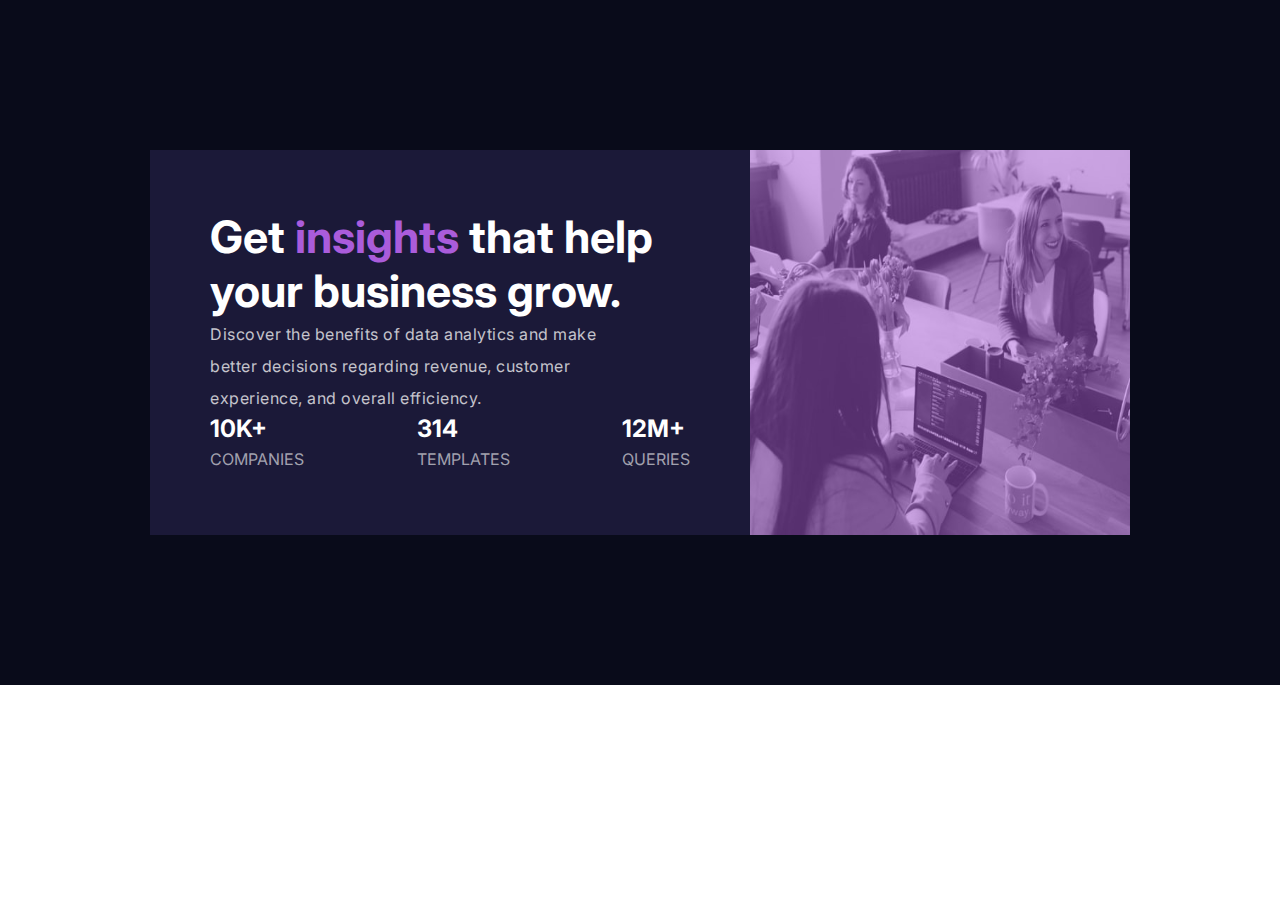
<file: index.html>
<!DOCTYPE html>
<html lang="en">
  <head>
    <meta charset="UTF-8" />
    <meta http-equiv="X-UA-Compatible" content="IE=edge" />
    <meta name="viewport" content="width=device-width, initial-scale=1.0" />
    <title>Document</title>
    <link rel="stylesheet" href="index.css" />
    <link rel="preconnect" href="https://fonts.googleapis.com" />
    <link rel="preconnect" href="https://fonts.gstatic.com" crossorigin />
    <link
      href="https://fonts.googleapis.com/css2?family=Inter:ital,opsz,wght@0,14..32,100..900;1,14..32,100..900&display=swap"
      rel="stylesheet"
    />
  </head>
  <body>
    <main>
      <div class="container">
        <div class="image-area">
          <img
            src="image-header-desktop.jpg"
            width="100%"
            height="100%"
            alt="image-area"
          />
        </div>

        <article>
          <h1>Get <span>insights</span> that help your business grow.</h1>
          <p>
            Discover the benefits of data analytics and make better decisions
            regarding revenue, customer experience, and overall efficiency.
          </p>
          <div class="rates-container">
            <div class="rates">
              <h2>10K+</h2>
              <p>COMPANIES</p>
            </div>
            <div class="rates">
              <h2>314</h2>
              <p>TEMPLATES</p>
            </div>
            <div class="rates">
              <h2>12M+</h2>
              <p>QUERIES</p>
            </div>
          </div>
        </article>
      </div>
    </main>
  </body>
</html>
</file>
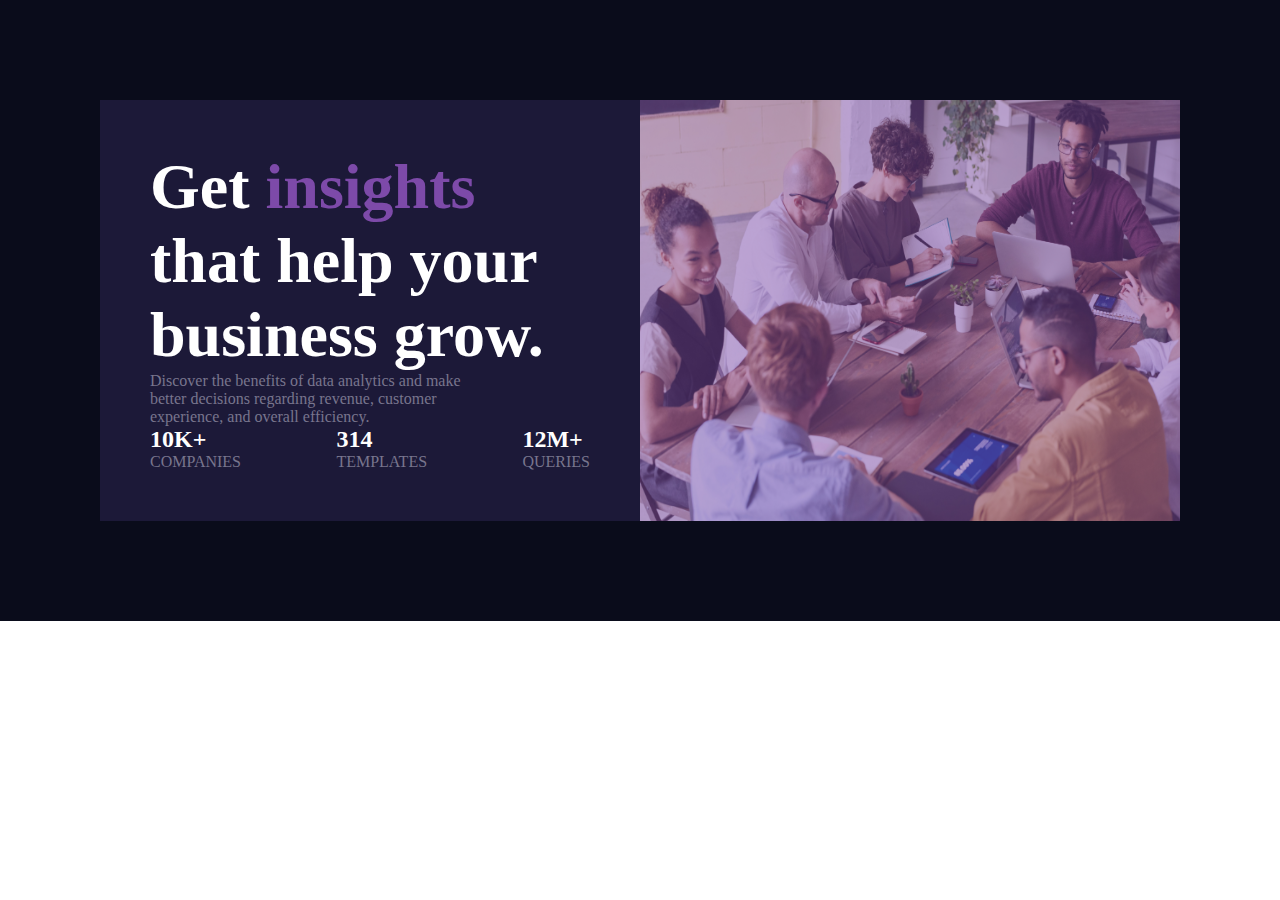
<file: Axia-2/index.html>
<!DOCTYPE html>
<html lang="en">
  <head>
    <meta charset="UTF-8" />
    <meta http-equiv="X-UA-Compatible" content="IE=edge" />
    <meta name="viewport" content="width=device-width, initial-scale=1.0" />
    <title>Document</title>
    <link rel="stylesheet" href="axia.css" />
  </head>
  <body>
    <main>
      <div class="container">
        <article>
          <h1>Get <span>insights</span> that help your business grow.</h1>
          <p>
            Discover the benefits of data analytics and make better decisions
            regarding revenue, customer experience, and overall efficiency.
          </p>
          <div class="rates-container">
            <div class="rates">
              <h2>10K+</h2>
              <p>COMPANIES</p>
            </div>
            <div class="rates">
              <h2>314</h2>
              <p>TEMPLATES</p>
            </div>
            <div class="rates">
              <h2>12M+</h2>
              <p>QUERIES</p>
            </div>
          </div>
        </article>

        <div class="image-area">
          <img
            src="pexels-fauxels-3182796.jpg"
            width="100%"
            height="100%"
            alt="image-area"
          />
        </div>
      </div>
    </main>
  </body>
</html>
</file>
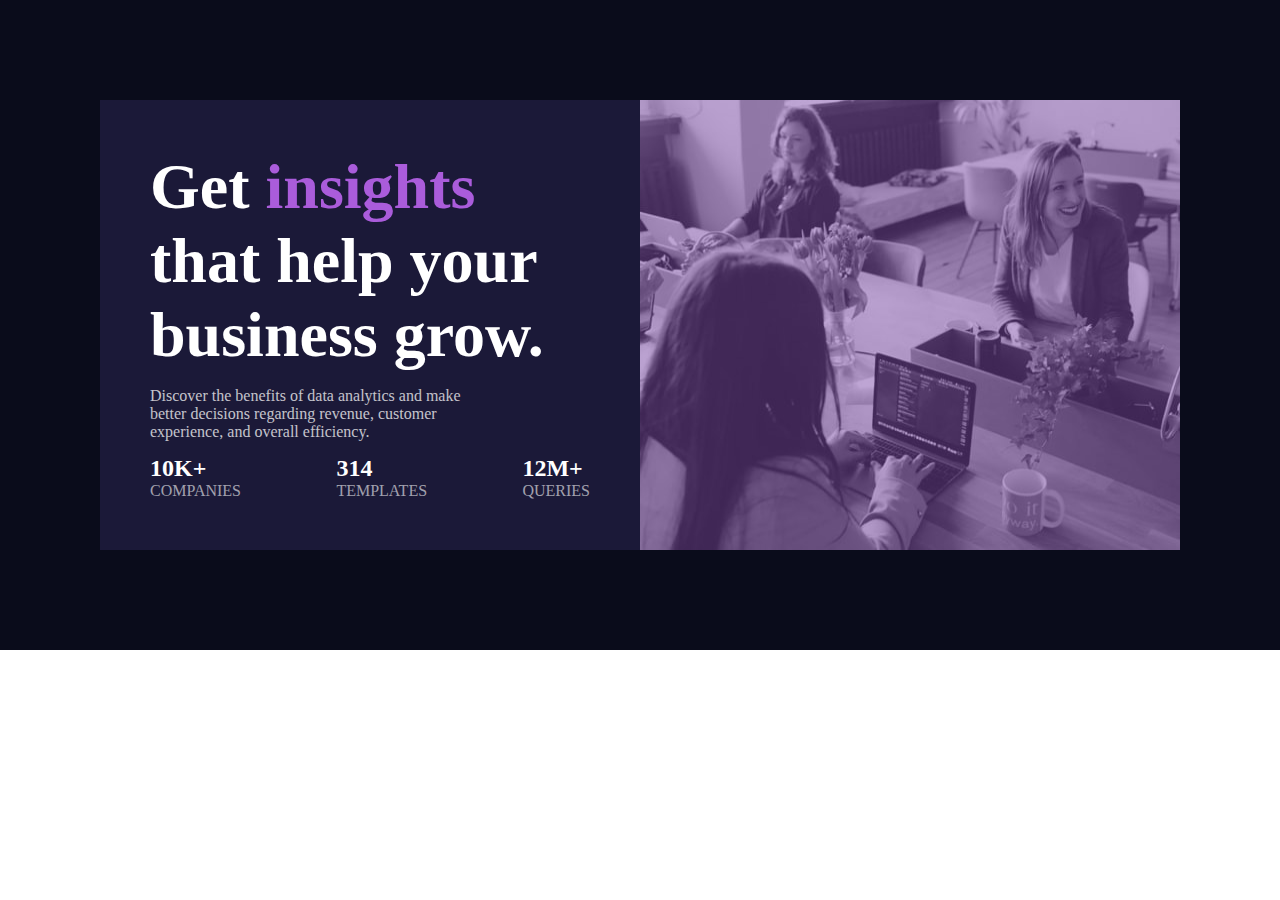
<file: Axia-assignment/index.html>
<!DOCTYPE html>
<html lang="en">
  <head>
    <meta charset="UTF-8" />
    <meta http-equiv="X-UA-Compatible" content="IE=edge" />
    <meta name="viewport" content="width=device-width, initial-scale=1.0" />
    <title>Document</title>
    <link rel="stylesheet" href="axia.css" />
  </head>
  <body>
    <main>
      <div class="container">
        <article>
          <h1>Get <span>insights</span> that help your business grow.</h1>
          <p>
            Discover the benefits of data analytics and make better decisions
            regarding revenue, customer experience, and overall efficiency.
          </p>
          <div class="rates-container">
            <div class="rates">
              <h2>10K+</h2>
              <p>COMPANIES</p>
            </div>
            <div class="rates">
              <h2>314</h2>
              <p>TEMPLATES</p>
            </div>
            <div class="rates">
              <h2>12M+</h2>
              <p>QUERIES</p>
            </div>
          </div>
        </article>

        <div class="image-area">
          <img
            src="/image-header-desktop.jpg"
            width="100%"
            height="100%"
            alt="image-area"
          />
        </div>
      </div>
    </main>
  </body>
</html>
</file>
<file: index.css>
/* reset */
* {
  margin: 0;
  padding: 0;
  box-sizing: border-box;
  font-family: "Inter", sans-serif;
}
:root {
  --main-background: hsl(233, 47%, 7%);
  --card-background: hsl(244, 38%, 16%);
  --Soft-accent: hsl(277, 64%, 61%);
  --main-heading: hsl(0, 0%, 100%);
  --main-paragraph: hsla(0, 0%, 100%, 0.75);
  --stat-headings: hsla(0, 0%, 100%, 0.6);
}

span {
  color: var(--Soft-accent);
}

P {
  color: var(--main-paragraph);
  line-height: 2;
  font-size: 1rem;
}

h1 {
  font-size: 2.8rem;
  color: var(--main-heading);
}

h2 {
  color: var(--main-heading);
}

.rates p {
  color: var(--stat-headings);
}

.image-area {
  background-color: var(--Soft-accent);
}
img {
  opacity: 0.5;
}

main {
  background-color: var(--main-background);
  padding-inline: 150px;
  padding-block: 150px;
  color: #fff;
}

article {
  padding: 60px;
  display: flex;
  flex-direction: column;
  justify-content: space-between;
  width: 600px;
}

article > p {
  width: 400px;
  letter-spacing: 0.5px;
}

.container {
  background-color: var(--card-background);
  display: grid;
  grid-template-columns: 1fr 1fr;
}

.container > div:nth-child(1) {
  order: 2;
}

.rates-container {
  display: flex;
  justify-content: space-between;
  /* width: 400px; */
}

.rates > h2 {
  font-size: 1.5rem;
}

/* MOBILE */
@media (max-width: 375px) {
  * {
    overflow-x: hidden;
  }

  ::-webkit-scrollbar {
    display: none;
  }

  main {
    width: 100%;
    height: 100%;
    padding-inline: 20px;
    padding-block: 80px;
  }

  h1 {
    font-size: 1.75rem;
  }
  .container {
    grid-template-columns: 1fr;
    padding-inline: 0px;
  }

  .container > div:nth-child(1) {
    order: 0;
  }

  .image-area {
    /* width: 100%; */
    border-radius: 5px 5px 0 0px;
  }

  .rates-container {
    flex-direction: column;
    row-gap: 20px;
  }

  article {
    text-align: center;
    row-gap: 20px;
    width: 100%;
    padding: 30px;
  }

  article > p {
    width: 100%;
    font-size: 1rem;
  }

  .rates > h2 {
    font-size: 1rem;
  }
  .rates > p {
    font-size: 0.5rem;
  }
}
</file>
<file: Axia-2/axia.css>
/* reset */
* {
  margin: 0;
  padding: 0;
  box-sizing: border-box;
}

span {
  color: #7d4aa9;
}

P {
  color: #78758d;
}

h1 {
  font-size: 64px;
}

.image-area {
  background-color: #7d4aa9;
}
img {
  opacity: 0.5;
}

main {
  background-color: #0a0c1b;
  padding-inline: 100px;
  padding-block: 100px;
  color: #fff;
}

article {
  padding: 50px;
  display: flex;
  flex-direction: column;
  justify-content: space-between;
}

article > p {
  width: 340px;
  font-size: 16px;
}

.container {
  background-color: #1c1938;
  display: grid;
  grid-template-columns: 1fr 1fr;
}

.rates-container {
  display: flex;
  justify-content: space-between;
}

.rates > h2 {
  font-size: 24px;
}

/* MOBILE */
@media (max-width: 375px) {
  main {
    width: 100%;
    padding-inline: 0px;
    padding-block: 20px;
  }

  h1 {
    font-size: 28px;
  }
  .container {
    grid-template-columns: 1fr;
    padding-inline: 20px;
  }

  .container:last-child {
    order: 0;
  }

  article {
    text-align: center;
    row-gap: 20px;
  }

  article > p {
    width: 100%;
    font-size: 16px;
  }

  .rates > h2 {
    font-size: 16px;
  }
  .rates > p {
    font-size: 8px;
  }
}
</file>
<file: Axia-assignment/axia.css>
/* reset */
* {
  margin: 0;
  padding: 0;
  box-sizing: border-box;
}

:root {
  --main-background: hsl(233, 47%, 7%);
  --card-background: hsl(244, 38%, 16%);
  --Soft-accent: hsl(277, 64%, 61%);
  --main-heading: hsl(0, 0%, 100%);
  --main-paragraph: hsla(0, 0%, 100%, 0.75);
  --stat-headings: hsla(0, 0%, 100%, 0.6);
}

span {
  color: var(--Soft-accent);
}

P {
  color: var(--main-paragraph);
}

h1,
h2 {
  font-size: 64px;
  color: var(--main-heading);
}

.rates p {
  color: var(--stat-headings);
}

.image-area {
  background-color: #7d4aa9;
}
img {
  opacity: 0.5;
}

main {
  background-color: #0a0c1b;
  padding-inline: 100px;
  padding-block: 100px;
  color: #fff;
}

article {
  padding: 50px;
  display: flex;
  flex-direction: column;
  justify-content: space-between;
}

article > p {
  width: 340px;
  font-size: 16px;
}

.container {
  background-color: var(--card-background);
  display: grid;
  grid-template-columns: 1fr 1fr;
}

.rates-container {
  display: flex;
  justify-content: space-between;
}

.rates > h2 {
  font-size: 24px;
}

/* MOBILE */
@media (max-width: 375px) {
  main {
    width: 100%;
    padding-inline: 0px;
    padding-block: 20px;
  }

  h1 {
    font-size: 28px;
  }
  .container {
    grid-template-columns: 1fr;
    padding-inline: 20px;
  }

  .container:last-child {
    order: 0;
  }

  article {
    text-align: center;
    row-gap: 20px;
  }

  article > p {
    width: 100%;
    font-size: 16px;
  }

  .rates > h2 {
    font-size: 16px;
  }
  .rates > p {
    font-size: 8px;
  }
}
</file>
